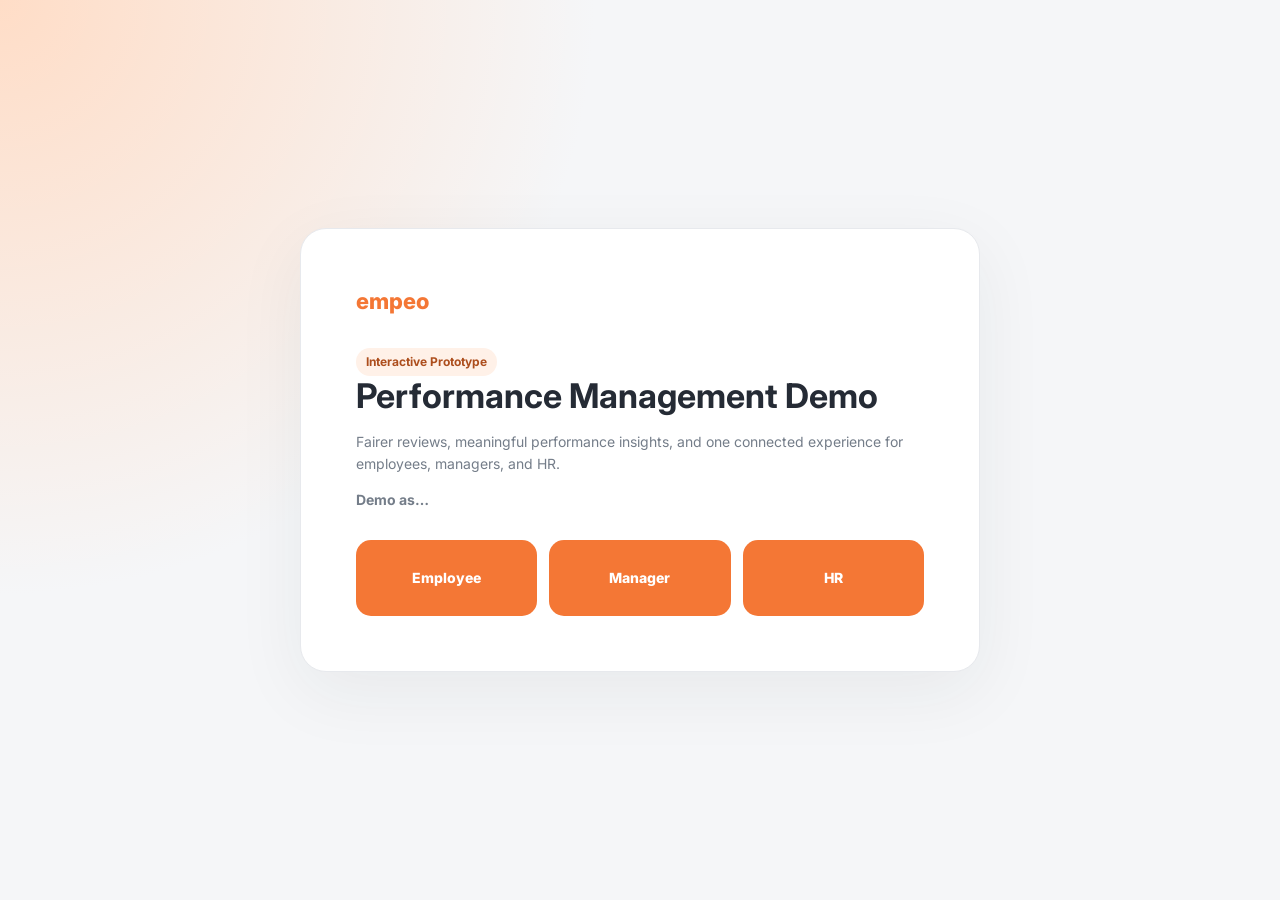
<file: index.html>
<!doctype html>
<html lang="en">
  <head>
    <meta charset="utf-8" />
    <meta name="viewport" content="width=device-width,initial-scale=1" />
    <meta name="theme-color" content="#F47735" />
    <title>Performance Management Demo | empeo</title>
    <link rel="stylesheet" href="css/style.css" />
    <link rel="stylesheet" href="css/components.css" />
    <link rel="stylesheet" href="css/pages.css" />
  </head>
  <body>
    <main class="landing">
      <section class="landing-panel">
        <div class="brand">empeo</div>
        <span class="pill">Interactive Prototype</span>
        <h1>Performance Management Demo</h1>
        <p>
          Fairer reviews, meaningful performance insights, and one connected
          experience for employees, managers, and HR.
        </p>
        <p><strong>Demo as…</strong></p>
        <nav class="role-buttons" aria-label="Choose demo role">
          <a href="pages/employee/performance.html">Employee</a
          ><a href="pages/manager/performance.html">Manager</a
          ><a href="pages/hr/dashboard.html">HR</a>
        </nav>
      </section>
    </main>
  </body>
</html>
</file>
<file: css/style.css>
@import url("https://fonts.googleapis.com/css2?family=Inter:wght@400;500;600;700;800&family=Noto+Sans+Thai:wght@400;500;600;700&display=swap");
:root {
  --primary: #f47735;
  --primary-hover: #e96828;
  --brand-red: #e94e4e;
  --bg: #f5f6f8;
  --surface: #fff;
  --text: #252b35;
  --muted: #747d89;
  --border: #e7e9ed;
  --success: #239b68;
  --warning: #e9a23b;
  --danger: #dc4c4c;
  --sidebar: 76px;
}
* {
  box-sizing: border-box;
}
html {
  scroll-behavior: smooth;
}
body {
  margin: 0;
  background: var(--bg);
  color: var(--text);
  font:
    14px/1.55 Inter,
    "Noto Sans Thai",
    sans-serif;
}
button,
select,
input {
  font: inherit;
}
button {
  cursor: pointer;
}
a {
  text-decoration: none;
  color: inherit;
}
button:focus-visible,
a:focus-visible,
select:focus-visible {
  outline: 3px solid #172b3a;
  outline-offset: 3px;
}
h1,
h2,
h3,
p {
  margin: 0;
}
h1 {
  font-size: clamp(24px, 3vw, 34px);
  line-height: 1.2;
}
h2 {
  font-size: 20px;
}
small,
.muted {
  color: var(--muted);
}
.hidden {
  display: none !important;
}
</file>
<file: css/components.css>
.btn {
  display: inline-flex;
  align-items: center;
  justify-content: center;
  gap: 8px;
  border: 1px solid transparent;
  border-radius: 12px;
  padding: 11px 16px;
  font-weight: 700;
  background: var(--primary);
  color: white;
  transition: 0.18s;
}
.btn:hover {
  background: var(--primary-hover);
}
.btn.secondary {
  background: white;
  border-color: var(--border);
  color: var(--text);
}
.btn.secondary:hover {
  background: #f8f8f8;
}
.btn:disabled {
  opacity: 0.45;
  cursor: not-allowed;
}
.pill {
  display: inline-flex;
  border-radius: 999px;
  padding: 5px 10px;
  background: #fff1e8;
  color: #ad4e1d;
  font-size: 12px;
  font-weight: 700;
}
.card {
  background: white;
  border: 1px solid var(--border);
  border-radius: 18px;
  padding: 24px;
}
.stat-grid {
  display: grid;
  grid-template-columns: repeat(3, minmax(0, 1fr));
  gap: 12px;
}
.stat {
  background: var(--bg);
  padding: 18px;
  border-radius: 14px;
}
.stat strong {
  display: block;
  font-size: 25px;
}
.stat span {
  font-size: 12px;
  color: var(--muted);
}
.field {
  display: flex;
  flex-direction: column;
  gap: 6px;
}
.field label {
  font-size: 12px;
  font-weight: 700;
}
.field select {
  border: 1px solid var(--border);
  border-radius: 10px;
  background: white;
  padding: 9px 12px;
  min-width: 165px;
}
.notice {
  background: #fff8eb;
  border: 1px solid #f3dcae;
  padding: 14px;
  border-radius: 12px;
  color: #80591e;
}
.demo-bar {
  background: #fff;
  border-bottom: 1px solid var(--border);
  padding: 12px 20px;
  display: flex;
  align-items: center;
  gap: 14px;
  flex-wrap: wrap;
}
.demo-bar strong {
  font-size: 12px;
}
.demo-bar .field {
  flex-direction: row;
  align-items: center;
}
.demo-bar .field label {
  white-space: nowrap;
}
.demo-bar .btn {
  padding: 8px 12px;
  font-size: 12px;
}
.empty-state {
  display: grid;
  gap: 12px;
  place-items: start;
}
.empty-state p {
  color: var(--muted);
  max-width: 650px;
}
.tag-row {
  display: flex;
  gap: 8px;
  flex-wrap: wrap;
  margin-top: 16px;
}
.tag {
  background: #f5f6f8;
  padding: 6px 10px;
  border-radius: 9px;
  color: #5d6773;
  font-size: 12px;
}
@media (max-width: 700px) {
  .card {
    padding: 18px;
  }
  .stat-grid {
    grid-template-columns: 1fr;
  }
  .demo-bar {
    align-items: stretch;
  }
  .demo-bar .field {
    flex: 1 1 170px;
    flex-direction: column;
    align-items: stretch;
  }
  .field select {
    min-width: 0;
    width: 100%;
  }
}

/* Demo Settings: mobile two-row header with Home alongside title */
@media (max-width: 760px) {
  .demo-bar {
    display: grid;
    grid-template-columns: repeat(2, minmax(0, 1fr));
    gap: 9px 12px;
    padding: 10px 14px;
    align-items: center;
  }
  .demo-bar .demo-heading {
    grid-column: 1;
    grid-row: 1;
  }
  .demo-bar .demo-home {
    grid-column: 2;
    grid-row: 1;
    justify-self: end;
    width: auto;
  }
  .demo-bar .field:has(#roleSelect) {
    grid-column: 1/-1;
    grid-row: 2;
    width: 100%;
    min-width: 0;
  }
  .demo-bar .field:has(#cycleSelect) {
    grid-column: 1;
    grid-row: 3;
    min-width: 0;
  }
  .demo-bar .field:has(#submissionSelect) {
    grid-column: 2;
    grid-row: 3;
    min-width: 0;
  }
  .demo-bar .field select {
    width: 100%;
    min-width: 0;
  }
}
/* Subtle, consistent scrolling */
html {
  scrollbar-color: #c8cbd0 #f5f6f8;
  scrollbar-width: thin;
}
::-webkit-scrollbar {
  width: 9px;
  height: 7px;
}
::-webkit-scrollbar-track {
  background: #f5f6f8;
}
::-webkit-scrollbar-thumb {
  background: #c8cbd0;
  border-radius: 10px;
  border: 2px solid #f5f6f8;
}
::-webkit-scrollbar-thumb:hover {
  background: #9ba3ad;
}

/* Slim, unobtrusive scrollbars across the demo. */
* {
  scrollbar-width: thin;
  scrollbar-color: #c7cbd2 transparent;
}
*::-webkit-scrollbar {
  width: 3px;
  height: 3px;
}
*::-webkit-scrollbar-thumb {
  background: #c7cbd2;
  border-radius: 9px;
}
*::-webkit-scrollbar-track {
  background: transparent;
}
</file>
<file: css/pages.css>
.landing {
  min-height: 100vh;
  display: grid;
  place-items: center;
  padding: 24px;
  background:
    radial-gradient(circle at top left, #ffddc7 0, transparent 38%), var(--bg);
}
.landing-panel {
  width: min(100%, 680px);
  background: white;
  border: 1px solid var(--border);
  border-radius: 26px;
  padding: clamp(24px, 5vw, 55px);
  box-shadow: 0 20px 70px #252b3510;
}
.brand {
  color: var(--primary);
  font-weight: 800;
  font-size: 22px;
  margin-bottom: 30px;
}
.landing-panel p {
  color: var(--muted);
  margin-top: 14px;
}
.role-buttons {
  display: grid;
  grid-template-columns: repeat(3, 1fr);
  gap: 12px;
  margin-top: 30px;
}
.role-buttons a {
  display: flex;
  align-items: center;
  justify-content: center;
  text-align: center;
  min-height: 76px;
  border-radius: 15px;
  background: var(--primary);
  color: white;
  font-weight: 800;
}
.role-buttons a:hover {
  background: var(--primary-hover);
}
.feature-row {
  display: grid;
  grid-template-columns: repeat(2, minmax(0, 1fr));
  gap: 14px;
  margin-top: 18px;
}
.feature {
  padding: 18px;
  border: 1px solid var(--border);
  border-radius: 14px;
  background: #fff;
}
.feature h3 {
  font-size: 14px;
  margin-bottom: 6px;
}
.feature p {
  color: var(--muted);
  font-size: 12px;
}
.section-stack {
  display: grid;
  gap: 18px;
}
@media (max-width: 600px) {
  .role-buttons,
  .feature-row {
    grid-template-columns: 1fr;
  }
  .landing-panel {
    padding: 26px;
  }
  .role-buttons a {
    min-height: 55px;
  }
}

/* Employee performance and assessment content */
.pm-stack{display:grid;gap:20px}.pm-hero{display:flex;align-items:center;justify-content:space-between;gap:24px;padding:30px;border-radius:20px;background:linear-gradient(120deg,#f47735,#ef925e);color:#fff}.pm-hero h2{font-size:clamp(22px,3vw,30px);margin:7px 0}.pm-hero p{color:#fffdf5;max-width:570px}.pm-eyebrow{font-size:11px;letter-spacing:1.5px;font-weight:800}.pm-hero-action{display:flex;align-items:flex-end;flex-direction:column;gap:12px}.pm-stat-grid{display:grid;grid-template-columns:repeat(4,minmax(0,1fr));gap:14px}.pm-stat,.pm-panel{background:#fff;border:1px solid var(--border);border-radius:17px;padding:22px;min-width:0}.pm-stat{display:grid;gap:5px}.pm-stat>span,.pm-stat small{color:var(--muted);font-size:12px}.pm-stat strong{font-size:28px;line-height:1.2}.pm-stat em{font-size:14px;font-style:normal;color:var(--muted)}.pm-positive{color:var(--success)}.pm-heading{margin-bottom:18px}.pm-heading h2{font-size:19px}.pm-heading p,.pm-note{color:var(--muted);font-size:12px;margin-top:5px}.pm-goal-list,.pm-history,.pm-task-list{display:grid;gap:12px}.pm-goal{border:1px solid var(--border);padding:17px;border-radius:12px}.pm-goal-head,.pm-goal-bottom{display:flex;justify-content:space-between;gap:12px;align-items:center}.pm-goal-head h3{font-size:14px}.pm-goal-head p,.pm-goal-bottom{color:var(--muted);font-size:12px}.pm-goal-head p{margin-top:3px}.pm-progress{height:9px;background:#f0f1f3;border-radius:10px;overflow:hidden;margin:16px 0 10px}.pm-progress span{display:block;background:var(--primary);height:100%;border-radius:10px}.pm-tag{display:inline-flex;align-items:center;border-radius:99px;padding:4px 9px;background:#f1f2f5;color:#58616d;font-size:11px;font-weight:700;white-space:nowrap}.pm-tag.green{background:#e6f6ef;color:#16764e}.pm-tag.amber{background:#fff3dc;color:#99620d}.pm-tag.blue{background:#eaf3ff;color:#2464a2}.pm-tag.light{background:#ffffff2d;color:#fff}.pm-btn{display:inline-flex;align-items:center;justify-content:center;gap:7px;border:1px solid transparent;padding:9px 13px;border-radius:10px;font-size:12px;font-weight:700;cursor:pointer;text-decoration:none}.pm-btn svg,.pm-text-btn svg,.pm-task-icon svg,.pm-insights svg,.pm-achievements svg,.pm-notice svg{width:16px;height:16px;vertical-align:middle}.pm-btn-primary{background:var(--primary);color:#fff}.pm-btn-primary:hover{background:var(--primary-hover)}.pm-btn-outline{background:#fff;border-color:var(--border);color:var(--text)}.pm-btn-light{background:#fff;color:#c95b21}.pm-text-btn{border:0;background:none;color:var(--primary);font-weight:700;font-size:12px}.pm-two-col{display:grid;grid-template-columns:1fr 1fr;gap:16px}.pm-chart{height:190px;padding:10px 20px 20px}.pm-chart-bars{height:100%;display:flex;align-items:flex-end;justify-content:space-around;gap:20px;border-bottom:1px solid var(--border)}.pm-chart-column{height:100%;width:58px;display:flex;flex-direction:column;justify-content:flex-end;align-items:center;gap:5px}.pm-chart-column strong{font-size:12px}.pm-chart-column div{width:100%;background:linear-gradient(180deg,#f47735,#ffd4b8);border-radius:8px 8px 0 0;min-height:15px}.pm-chart-column small{font-size:11px;position:relative;bottom:-23px}.pm-insights{display:grid;gap:13px}.pm-insights>div{display:flex;justify-content:space-between;gap:8px;padding:10px 0;border-bottom:1px solid var(--border);font-size:12px}.pm-insights span{color:var(--muted)}.pm-insights strong{text-align:right}.pm-achievements{display:grid;grid-template-columns:repeat(2,minmax(0,1fr));gap:12px}.pm-achievements>div{display:flex;gap:9px;align-items:center;border:1px solid var(--border);padding:13px;border-radius:11px;font-size:12px}.pm-achievements svg{color:var(--primary);flex-shrink:0}.pm-achievements span{flex:1}.pm-history article{display:flex;justify-content:space-between;align-items:center;gap:14px;border:1px solid var(--border);border-radius:12px;padding:15px}.pm-history article>div:first-child{display:grid;gap:3px}.pm-history article>div:last-child{display:flex;gap:8px;flex-wrap:wrap}.pm-history article span{font-size:12px;color:var(--muted)}.pm-task{display:flex;align-items:center;gap:12px;padding:14px;border:1px solid var(--border);border-radius:12px}.pm-task>div:nth-child(2){flex:1}.pm-task p{font-size:12px;color:var(--muted)}.pm-task-icon{display:grid;place-items:center;width:40px;height:40px;background:#fff0e7;color:var(--primary);border-radius:10px}.pm-notice{background:#fff7ef;color:#86511c;border:1px solid #ffe3c7;padding:13px;border-radius:10px;font-size:12px;margin-bottom:18px;display:flex;gap:10px;align-items:center}.pm-question{border:1px solid var(--border);border-radius:13px;padding:18px;margin:0 0 18px;min-width:0}.pm-question legend{font-weight:800;padding:0 7px}.pm-q-number{display:inline-grid;place-items:center;width:25px;height:25px;background:#fff0e7;color:var(--primary);border-radius:50%;margin-right:5px}.pm-question>p{font-size:12px;color:var(--muted);margin-bottom:15px}.pm-ratings{display:grid;grid-template-columns:repeat(5,minmax(0,1fr));gap:8px;margin-bottom:16px}.pm-rating{display:flex;flex-direction:column;align-items:center;text-align:center;gap:7px;padding:10px 6px;border:1px solid var(--border);border-radius:10px;cursor:pointer}.pm-rating:has(input:checked){background:#fff2e9;border-color:var(--primary)}.pm-rating input{accent-color:var(--primary)}.pm-rating span{font-size:18px;font-weight:800}.pm-rating small{font-size:10px;line-height:1.4}.pm-field-label{display:block;font-weight:700;font-size:12px;margin:12px 0 7px}.pm-question textarea{width:100%;border:1px solid var(--border);border-radius:10px;padding:11px;resize:vertical}.pm-form-actions{display:flex;gap:10px;justify-content:flex-end;align-items:center}.pm-form-message,#pm-form-message{color:var(--danger);font-size:12px;margin-bottom:10px}.pm-modal-backdrop{position:fixed;inset:0;z-index:1000;background:#182536a8;display:grid;place-items:center;padding:16px}.pm-modal{position:relative;background:#fff;border-radius:18px;padding:28px;max-width:480px;width:100%;display:grid;gap:16px;max-height:90vh;overflow:auto}.pm-modal h2{padding-right:25px}.pm-modal-close{position:absolute;right:15px;top:15px;border:0;background:#f1f2f5;border-radius:50%;width:32px;height:32px;display:grid;place-items:center}.pm-modal-close svg{width:16px}.pm-number{border:1px solid var(--border);border-radius:9px;padding:10px;width:100%}.pm-dialog-summary{display:flex;justify-content:space-between;padding:15px;background:#fff3e8;border-radius:10px}.pm-recap{text-align:center;background:linear-gradient(135deg,#f47735,#f6b16f);color:#fff;padding:26px;border-radius:14px}.pm-recap strong{display:block;font-size:46px;margin:10px}.pm-recap p{color:#fff}
@media(max-width:1000px){.pm-stat-grid{grid-template-columns:repeat(2,minmax(0,1fr))}.pm-two-col{grid-template-columns:1fr}}
@media(max-width:760px){.pm-hero{align-items:stretch;flex-direction:column;padding:22px}.pm-hero-action{align-items:flex-start}.pm-panel,.pm-stat{padding:16px}.pm-achievements{grid-template-columns:1fr}.pm-goal-head,.pm-goal-bottom,.pm-history article{align-items:flex-start;flex-direction:column}.pm-ratings{grid-template-columns:repeat(5,minmax(0,1fr));gap:4px}.pm-rating{padding:7px 3px}.pm-rating small{font-size:9px}.pm-task{flex-wrap:wrap}.pm-task .pm-tag{margin-left:auto}}
@media(max-width:420px){.pm-stat-grid{gap:8px}.pm-stat strong{font-size:24px}.pm-ratings{grid-template-columns:repeat(5,minmax(0,1fr))}.pm-rating small{font-size:8px;overflow-wrap:anywhere}}

/* Employee v2: compact priority panels, tabs, comparisons, and assessment forms */
.pm-subtabs{display:flex;gap:8px;overflow-x:auto;border-bottom:1px solid var(--border);padding-bottom:7px}.pm-subtab{border:0;background:transparent;padding:12px 14px;border-radius:10px 10px 0 0;white-space:nowrap;display:flex;align-items:center;gap:7px;color:var(--muted);font-weight:700;cursor:pointer}.pm-subtab svg{width:17px;height:17px}.pm-subtab.selected{color:var(--primary);background:#fff1e8;border-bottom:3px solid var(--primary)}.pm-hero-compact{padding:17px 24px}.pm-hero-compact h2{font-size:20px}.pm-priority-grid{display:grid;grid-template-columns:minmax(0,1.3fr) minmax(260px,.8fr);gap:16px;align-items:start}.pm-goal-compact{padding:12px}.pm-goal-line{display:flex;align-items:center;gap:12px}.pm-goal-main{display:grid;gap:3px;flex:1;min-width:0}.pm-goal-main strong{font-size:13px}.pm-goal-main small{color:var(--muted)}.pm-goal-compact .pm-progress{margin:9px 0 0;height:6px}.pm-goal-status,.pm-status-icon{display:inline-flex;align-items:center;justify-content:center;flex:none}.pm-goal-status svg,.pm-status-icon svg{width:21px;height:21px}.pm-goal-status.completed,.pm-status-icon.submitted{color:var(--success)}.pm-goal-status.failed{color:var(--danger)}.pm-goal-status.in-progress,.pm-status-icon.draft{color:var(--warning)}.pm-status-icon.empty{color:#9ba3ad}.pm-achievement-mini{display:grid;gap:11px;margin-bottom:15px}.pm-achievement-mini>div{display:flex;align-items:center;gap:10px;font-size:12px}.pm-achievement-mini svg{width:18px;color:var(--primary)}.pm-celebrate{border-color:#f5bd64}.pm-fireworks{font-size:26px;text-align:center;animation:pm-party 1.5s ease-in-out infinite alternate}@keyframes pm-party{from{transform:scale(.94) rotate(-3deg)}to{transform:scale(1.07) rotate(3deg)}}.pm-compare-control{font-size:12px;margin-bottom:12px}.pm-compare-control input{accent-color:var(--primary)}.pm-selected-skill{display:flex;justify-content:space-between;gap:10px;margin:16px 0;font-size:13px}.pm-negative{color:var(--danger)}.pm-compare-chart{display:grid;gap:19px;margin:20px 0}.pm-compare-bar{display:grid;grid-template-columns:80px 1fr 30px;align-items:center;gap:9px;font-size:12px}.pm-bar-track{height:14px;border-radius:12px;background:#eef0f3}.pm-bar-fill{height:100%;background:var(--primary);border-radius:12px;position:relative;transition:width .35s}.pm-bar-fill.past{background:#aeb8c4}.pm-bar-fill.team{background:#5a94bf}.pm-bar-dot{position:absolute;right:-5px;top:50%;width:13px;height:13px;border-radius:50%;background:inherit;border:2px solid white;transform:translateY(-50%);box-shadow:0 0 0 1px #0002}.pm-insight-buttons{display:grid;gap:8px;margin-bottom:12px}.pm-insight-button{border:1px solid var(--border);background:white;border-radius:10px;padding:11px;display:flex;justify-content:space-between;gap:8px;text-align:left;cursor:pointer}.pm-insight-button.active{border-color:var(--primary);background:#fff5ee}.pm-insight-button>span{display:flex;align-items:center;gap:6px;color:var(--muted);font-size:12px}.pm-insight-button svg{width:15px;height:15px}.pm-insight-button strong{font-size:12px;text-align:right}.pm-insight-button em{font-style:normal}.pm-filter{display:flex;align-items:center;gap:8px;font-size:12px;margin:0 0 16px}.pm-filter select,.pm-history-filters select,.pm-inline-form select,.pm-modal select{border:1px solid var(--border);border-radius:9px;padding:8px;background:white}.pm-assessment-banner{padding:22px}.pm-assessment-banner h2{font-size:21px}.pm-banner-status{display:flex;flex-wrap:wrap;gap:9px;margin-top:16px}.pm-banner-status button{display:flex;align-items:center;gap:5px;background:#ffffff25;color:#fff;border:1px solid #ffffff66;border-radius:10px;padding:7px 10px;cursor:pointer;font-size:12px}.pm-banner-status .pm-status-icon{color:white}.pm-assessment-groups{display:grid;gap:12px}.pm-form-row{display:flex;align-items:center;gap:12px;border:1px solid var(--border);border-radius:12px;padding:12px}.pm-form-person{display:grid;gap:3px;flex:1}.pm-form-person small{color:var(--muted)}.pm-group{border:1px solid var(--border);border-radius:12px;padding:10px;display:grid;gap:9px}.pm-group-toggle{display:flex;align-items:center;justify-content:space-between;padding:12px;border:0;background:#fff5ee;border-radius:9px;cursor:pointer;text-align:left}.pm-group-toggle svg{width:18px}.pm-inline-form{padding:20px;border:1px solid #f47735;border-radius:13px;background:#fffaf6;display:grid;gap:12px;scroll-margin-top:110px}.pm-inline-heading{display:flex;align-items:center;justify-content:space-between;gap:12px}.pm-inline-heading h3{font-size:16px}.pm-inline-form .pm-question{background:white;margin:0}.pm-inline-form textarea{width:100%;border:1px solid var(--border);border-radius:9px;padding:10px}.pm-history-filters{display:flex;flex-wrap:wrap;gap:12px;margin:12px 0 20px}.pm-history-filters label{display:grid;gap:5px;font-size:12px}.pm-modal-wide{max-width:720px}.pm-modal details{border:1px solid var(--border);padding:10px;border-radius:9px}.pm-modal summary{cursor:pointer;font-weight:700}.pm-story{background:linear-gradient(140deg,#f47735,#e94e4e);border-radius:16px;color:white;min-height:320px;display:flex;flex-direction:column;align-items:center;justify-content:center;text-align:center;gap:18px;padding:28px;animation:pm-story-enter .3s ease}.pm-story h2{font-size:25px}.pm-story strong{font-size:clamp(24px,4vw,42px)}.pm-story a{color:white;text-decoration:underline}.pm-story-progress{display:flex;gap:4px;width:100%}.pm-story-progress span{height:4px;flex:1;border-radius:5px;background:#ffffff55}.pm-story-progress span.filled{background:white}.pm-story-controls{display:flex;justify-content:space-between}@keyframes pm-story-enter{from{opacity:.5;transform:translateY(8px)}to{opacity:1;transform:translateY(0)}}
@media(max-width:950px){.pm-priority-grid{grid-template-columns:1fr}}@media(max-width:600px){.pm-form-row{gap:8px;flex-wrap:wrap}.pm-form-person{min-width:45%}.pm-insight-button{flex-direction:column}.pm-compare-bar{grid-template-columns:72px 1fr 25px}.pm-inline-form{padding:12px}.pm-subtab{font-size:12px;padding:10px}.pm-hero-compact{padding:14px}.pm-hero-compact h2{font-size:17px}}

/* Employee refinement — Nov 19 */
.pm-goal-status.completed svg,.pm-goal-status.failed svg{fill:currentColor;stroke:#fff;stroke-width:2.2}
.pm-bar-dot{display:none!important}
.pm-skill-picker{margin:20px 0 12px;border-top:1px solid var(--border);padding-top:15px;display:grid;gap:10px;font-size:12px;font-weight:700}
.pm-skill-picker>div{display:flex;flex-wrap:wrap;gap:7px}
.pm-skill-chip{border:1px solid #d7dce2;background:#fff;border-radius:100px;padding:8px 12px;font-size:12px;cursor:pointer;color:#252b35}
.pm-skill-chip.active{background:#f47735;color:#fff;border-color:#f47735}
.pm-insight-button{cursor:default}.pm-insight-button:hover{background:#fff}
.pm-achievement-link{width:100%;display:flex;align-items:center;gap:10px;text-align:left;border:1px solid #eceef1;background:#fff;border-radius:10px;padding:12px;cursor:pointer;color:#252b35;font-size:12px}
.pm-achievement-link:hover{background:#fff5ee;border-color:#f47735}
.pm-achievement-link svg{width:18px;height:18px;flex:none;color:#e96828}.pm-achievement-link svg:last-child{margin-left:auto}
.pm-achievement-link span{flex:1}.pm-achievement-link small{color:#747d89}
.pm-person{display:inline-flex;align-items:center;gap:10px;min-width:0}.pm-avatar{width:38px;height:38px;border-radius:50%;background:#ffdfc8;color:#873b14;display:grid;place-items:center;font-weight:800;font-size:12px;flex:none}
.pm-person-copy{display:grid;gap:3px;min-width:0}.pm-person-copy strong{font-size:13px}.pm-person-copy small{font-size:11px;color:#747d89}
.pm-form-person{min-width:0}.pm-detail-rows{display:grid;gap:0;border:1px solid #e7e9ed;border-radius:12px;overflow:hidden}.pm-detail-rows>div{display:flex;align-items:center;justify-content:space-between;gap:14px;padding:12px 14px;border-bottom:1px solid #e7e9ed;font-size:13px}.pm-detail-rows>div:last-child{border:0}.pm-detail-rows strong{text-align:right;white-space:nowrap}
.pm-story{gap:12px;padding:24px;min-height:380px;justify-content:flex-start;color:#fff;background:linear-gradient(140deg,#9e3818,#d24d22)}
.pm-story-1{background:linear-gradient(135deg,#18334b,#276490)}.pm-story-2{background:linear-gradient(135deg,#45317b,#694aa1)}.pm-story-3{background:linear-gradient(135deg,#155c55,#21816b)}
.pm-story h2{font-size:clamp(19px,2.7vw,25px);line-height:1.25;margin:3px 0 8px}.pm-story h3{font-size:22px}.pm-story p{color:#fff;line-height:1.55;font-size:13px;max-width:560px}.pm-story strong{font-size:inherit}.pm-story-art{width:48px;height:48px;border-radius:14px;background:#ffffff24;display:grid;place-items:center}.pm-story-art svg{width:26px;height:26px;stroke:#fff}.pm-story-count,.pm-story-kicker{font-size:11px;font-weight:700;letter-spacing:1px}
.pm-story-scores,.pm-story-goals,.pm-story-quotes{width:100%;max-width:560px;display:grid;gap:7px;text-align:left}.pm-story-scores>div{display:flex;justify-content:space-between;align-items:center;gap:12px;padding:9px 12px;border:1px solid #ffffff55;border-radius:8px;background:#ffffff15;font-size:12px}.pm-story-scores>div.top{background:#fff;color:#173f60;border-color:#fff}.pm-story-scores b{white-space:nowrap}
.pm-story-number{font-size:clamp(38px,7vw,64px);font-weight:800;line-height:1.1}.pm-story-number-secondary{font-size:18px;font-weight:700}.pm-story-pair{display:grid;grid-template-columns:repeat(2,minmax(0,1fr));gap:12px;width:100%;text-align:left}.pm-story-pair>div,.pm-story-goals>div{padding:16px;border-radius:12px;background:#ffffff1d;border:1px solid #ffffff55;display:grid;align-content:start;gap:8px}.pm-story-pair span{font-size:12px}.pm-story-pair b{font-size:16px}.pm-story-pair strong{font-size:26px}.pm-story-pair p{font-size:12px}.pm-story-goals{grid-template-columns:repeat(2,minmax(0,1fr))}.pm-story-goals b{font-size:13px}.pm-story-goals p{margin:0}.pm-story-quotes blockquote{margin:0;background:#ffffff1c;border-left:3px solid #fff;padding:13px;text-align:left;font-size:13px;line-height:1.5;border-radius:6px}.pm-story-quotes small{display:block;margin-top:7px;font-weight:700}.pm-story a{color:#fff;text-decoration:underline;font-size:13px;font-weight:700}
@media(max-width:600px){.pm-story{padding:16px;min-height:420px}.pm-story-pair,.pm-story-goals{grid-template-columns:1fr}.pm-story-pair>div{padding:12px;gap:4px}.pm-story-pair strong{font-size:20px}.pm-story-art{width:40px;height:40px}.pm-story-scores>div{padding:7px 9px}.pm-detail-rows>div{font-size:12px}}

/* Shared status icons: solid, legible across goals and assessments */
.pm-goal-status.completed svg,.pm-status-icon.submitted svg {fill:var(--success);stroke:#fff;stroke-width:2.5}
.pm-goal-status.failed svg {fill:var(--danger);stroke:#fff;stroke-width:2.5}
.pm-goal-status.in-progress svg,.pm-status-icon.draft svg {fill:var(--warning);stroke:#fff;stroke-width:2.5}
.pm-assessment-banner .pm-status-icon.submitted svg,.pm-assessment-banner .pm-status-icon.draft svg {fill:#fff;stroke:var(--primary);stroke-width:2.5}
/* Scrollable tabs and horizontal menus */
.pm-subtabs,.pm-history-filters {scrollbar-width:thin;scrollbar-color:#e9a37e transparent}
.pm-subtabs::-webkit-scrollbar,.mobile-nav::-webkit-scrollbar {height:5px}
.pm-subtabs::-webkit-scrollbar-thumb,.mobile-nav::-webkit-scrollbar-thumb {background:#e9a37e;border-radius:10px}

/* Manager assessments and team performance */
.pm-manager-team{border:1px solid var(--border);border-radius:12px;margin-top:12px;overflow:hidden}
.pm-manager-toggle{display:flex;align-items:center;gap:10px;width:100%;padding:14px;border:0;background:#fff;text-align:left;cursor:pointer;color:var(--text)}
.pm-manager-toggle strong{flex:1}.pm-manager-toggle span{font-size:12px;color:var(--muted)}
.pm-manager-role{padding:12px 16px;border-top:1px solid var(--border);background:#fcfcfd}
.pm-manager-role-head,.pm-manager-row,.pm-manager-form-top{display:flex;align-items:center;justify-content:space-between;gap:12px}
.pm-manager-role-head{margin-bottom:8px}.pm-manager-row{border-top:1px solid var(--border);padding:12px 0}
.pm-manager-row .pm-person,.pm-manager-form-top .pm-person{flex:1;min-width:0}
.pm-manager-form{padding:16px;border:1px solid #f4b08b;border-radius:12px;background:white;margin:10px 0}
.pm-manager-form fieldset{border:0;border-top:1px solid var(--border);margin:14px 0;padding:14px 0}
.pm-manager-form legend{font-weight:700}.pm-manager-ratings{display:grid;grid-template-columns:repeat(5,minmax(0,1fr));gap:7px}
.pm-manager-ratings label{display:flex;flex-direction:column;align-items:center;gap:6px;padding:9px 4px;border:1px solid var(--border);border-radius:9px;text-align:center;cursor:pointer}
.pm-manager-ratings label small{font-size:10px;line-height:1.4}.pm-manager-form textarea{width:100%;max-width:100%;border:1px solid var(--border);border-radius:9px;padding:10px}
.pm-manager-summary{display:grid;grid-template-columns:repeat(3,minmax(0,1fr));gap:12px}
.pm-manager-summary>div{background:#fff8f2;border-radius:10px;padding:14px;display:flex;flex-direction:column;gap:7px}
.pm-manager-summary small{color:var(--muted)}.pm-manager-summary strong{font-size:25px}
.pm-manager-filters{display:flex;flex-wrap:wrap;gap:12px;margin:14px 0}.pm-manager-filters label{display:grid;gap:5px;font-size:12px}
.pm-manager-filters select{min-width:140px;padding:9px;border:1px solid var(--border);border-radius:8px;background:white}
.pm-manager-checks{display:flex;flex-wrap:wrap;gap:12px;margin:12px 0}.pm-manager-checks label{display:flex;gap:5px;align-items:center;font-size:12px}
.pm-manager-chart{display:grid;gap:13px;margin-top:16px}.pm-manager-benchmark{font-size:12px;color:var(--muted)}
.pm-manager-bar-row{display:grid;grid-template-columns:130px minmax(0,1fr) 42px;gap:12px;align-items:center;font-size:12px}
.pm-manager-track{height:16px;background:#edf0f4;border-radius:5px;position:relative;overflow:hidden}
.pm-manager-fill{height:100%;background:#f47735;border-radius:5px}.pm-manager-fill.high{background:#239b68}.pm-manager-fill.low{background:#dc4c4c}
.pm-manager-ref{position:absolute;top:0;bottom:0;width:2px;background:#172b3a}
.pm-manager-people{display:grid;grid-template-columns:repeat(auto-fit,minmax(260px,1fr));gap:12px;margin-top:14px}
.pm-manager-person-card{display:grid;gap:10px;padding:15px;border:1px solid var(--border);border-radius:12px}
.pm-manager-person-card p{font-size:13px;color:var(--muted);margin:0}.pm-manager-score{font-size:18px;font-weight:700}
.pm-manager-badge{width:max-content;border-radius:30px;background:#edf0f4;padding:5px 9px;font-size:11px;font-weight:700}
.pm-manager-badge.high{background:#e4f6ed;color:#15724b}.pm-manager-badge.low{background:#ffeded;color:#b43333}
.pm-team-group-label{font-size:12px;font-weight:700;color:var(--muted);padding:12px 10px 4px}
.pm-status-icon.submitted svg,.pm-goal-status.completed svg{fill:#239b68;color:white;stroke:#fff;stroke-width:2.2}
.pm-goal-status.failed svg{fill:#dc4c4c;color:#fff;stroke:#fff;stroke-width:2.2}
.pm-status-icon.draft svg{fill:#e9a23b;stroke:white}
.pm-status-icon.empty svg{fill:#e8edf2;stroke:#6b7280}
@media(max-width:760px){.pm-manager-ratings{grid-template-columns:repeat(2,minmax(0,1fr))}.pm-manager-summary{grid-template-columns:1fr 1fr}.pm-manager-bar-row{grid-template-columns:92px minmax(0,1fr) 35px;gap:6px}.pm-manager-role{padding:10px}.pm-manager-row{flex-wrap:wrap}}

/* Assessment type icon + title above profile rows; keep original icons. */
.pm-assessment-entry{display:grid;gap:9px;min-width:0}
.pm-assessment-heading{display:flex;align-items:center;gap:10px;min-width:0}
.pm-assessment-entry>.pm-assessment-heading{padding:2px 0 0}
.pm-assessment-heading strong{font-size:14px;line-height:1.4}
.pm-group-toggle>.pm-assessment-heading{flex:1}
.pm-group-toggle>.pm-assessment-heading .pm-task-icon{width:36px;height:36px}
.pm-assessment-entry>.pm-form-row{min-width:0}
.pm-assessment-entry .pm-form-person{min-width:0}
.pm-organization-label{font-size:13px;font-weight:600;color:var(--muted)}

/* Team Performance 2026 prototype improvements */
.pm-team-overview{display:grid;grid-template-columns:1fr 1fr 1.6fr;gap:14px;margin-top:14px}
.pm-team-overview>div{border:1px solid var(--border);border-radius:12px;padding:16px;display:flex;flex-direction:column;gap:9px}
.pm-team-overview small,.pm-team-overview span{font-size:12px;color:var(--muted)}
.pm-team-overall>strong{font-size:32px;color:var(--primary)}
.pm-team-strength>strong{font-size:16px}
.pm-team-skill-scores>div{display:flex;justify-content:space-between;gap:12px;font-size:12px;border-bottom:1px solid var(--border);padding-bottom:7px}
.pm-performer-columns{display:grid;grid-template-columns:1fr 1fr;gap:22px}
.pm-performer-group h3{font-size:14px;margin:8px 0 12px}
.pm-performer-avatars{display:flex;flex-wrap:wrap;gap:10px}
.pm-performer-avatar{display:flex;align-items:center;gap:8px;border:1px solid var(--border);background:white;border-radius:12px;padding:6px;cursor:pointer;max-width:100%;text-align:left;position:relative}
.pm-performer-avatar.high .pm-avatar{background:#e2f6ec;color:#15724b;border:2px solid #239b68}
.pm-performer-avatar.low .pm-avatar{background:#ffeded;color:#b43333;border:2px solid #dc4c4c}
.pm-performer-info{display:none;flex-direction:column;gap:3px;font-size:12px}
.pm-performer-info small{font-size:11px;color:var(--muted)}
@media(hover:hover){.pm-performer-avatar:hover .pm-performer-info{display:flex}}
.pm-performer-avatar.expanded .pm-performer-info{display:flex}
.pm-compare-employee{display:grid;grid-template-columns:130px minmax(0,1fr) 52px 32px;align-items:center;gap:10px}
.pm-compare-name{display:flex;flex-direction:column;gap:2px;font-size:12px}
.pm-compare-name small{font-size:10px;color:var(--muted)}
.pm-compare-track-wrap{min-width:0}.pm-compare-track-wrap .pm-manager-track{height:20px;overflow:visible;background:#eef0f3}
.pm-compare-track-wrap .pm-manager-fill{height:10px;position:absolute;bottom:0;left:0;border-radius:3px}
.pm-compare-old{height:8px;position:absolute;top:0;left:0;background:#aab4c1;border-radius:3px}
.pm-compare-metrics{display:flex;flex-direction:column;align-items:flex-end;gap:2px;font-size:12px}
.pm-compare-metrics small{font-size:10px}
.pm-compare-end-avatar{display:grid;place-items:center;width:30px;height:30px;border:2px solid #f47735;border-radius:50%;background:#fff4e9;color:#9a4c1b;font-weight:700;font-size:9px}
.pm-compare-end-avatar.high{border-color:#239b68}.pm-compare-end-avatar.low{border-color:#dc4c4c}
.pm-manager-filters input[type=search]{padding:9px;border:1px solid var(--border);border-radius:8px;min-width:170px}
.pm-team-story-backdrop{z-index:99999}
.pm-team-story{width:min(540px,95vw);min-height:min(640px,85vh);display:flex;flex-direction:column;gap:22px;border-radius:22px;padding:26px;color:white;background:#276490;box-shadow:0 24px 70px #0005}
.pm-team-story.theme-1{background:#9b3e1c}.pm-team-story.theme-2{background:#24634c}.pm-team-story.theme-3{background:#513c83}
.pm-team-story-top,.pm-team-story-footer{display:flex;align-items:center;justify-content:space-between;gap:12px}
.pm-team-story-top button{border:0;background:transparent;color:inherit;font-size:28px;cursor:pointer}
.pm-team-story-progress{display:flex;gap:5px}.pm-team-story-progress span{height:4px;flex:1;background:#ffffff55;border-radius:4px}.pm-team-story-progress span.active{background:white}
.pm-team-story-main{flex:1;display:flex;flex-direction:column;align-items:center;justify-content:center;gap:16px;text-align:center}
.pm-team-story-icon svg{width:64px;height:64px}.pm-team-story-main h2{font-size:clamp(22px,4vw,32px);margin:0}.pm-team-story-main p{font-size:15px;line-height:1.65;max-width:420px;margin:0}
.pm-team-story .pm-btn-outline{color:#fff;border-color:#fff8;background:transparent}.pm-team-story .pm-btn-primary{background:white;color:#172b3a;border-color:white}
@media(max-width:760px){.pm-team-overview{grid-template-columns:1fr}.pm-performer-columns{grid-template-columns:1fr}.pm-compare-employee{grid-template-columns:90px minmax(0,1fr) 36px 28px;gap:5px}.pm-compare-end-avatar{width:27px;height:27px}.pm-team-story{padding:18px;min-height:75vh}}

/* Self and organization assessments are distinct cards like grouped types. */
.pm-assessment-groups>.pm-assessment-entry{border:1px solid var(--border);border-radius:12px;padding:12px;background:#fff}
.pm-assessment-groups>.pm-assessment-entry>.pm-form-row{border:0;padding:4px 0 0}
/* Banner status symbols match white banner text, including their fills. */
.pm-assessment-banner .pm-banner-status .pm-status-icon svg{color:#fff!important;stroke:#fff!important;fill:transparent!important}
.pm-assessment-banner .pm-banner-status .pm-status-icon.submitted svg{fill:#ffffff44!important}

/* Review-cycle assessment progress controls */
.pm-assessment-progress-tabs{display:grid;grid-template-columns:repeat(2,minmax(0,1fr));gap:12px}
.pm-progress-tab{display:flex;align-items:center;gap:10px;min-width:0;padding:16px;border:1px solid var(--border);border-radius:12px;background:#fff;color:var(--text);text-align:left;cursor:pointer}
.pm-progress-tab.selected{border-color:#F47735;background:#fff2e9;box-shadow:inset 0 0 0 1px #F47735}
.pm-progress-tab svg{width:20px;height:20px;color:#F47735;flex:none}.pm-progress-tab span{flex:1;font-weight:700}.pm-progress-tab strong{font-size:15px;white-space:nowrap}
.pm-new-member{color:#8a5a24;font-weight:600}.pm-manager-checks input[type=checkbox],.pm-manager-form input[type=checkbox],.pm-stack input[type=checkbox]{accent-color:#F47735}
@media(max-width:600px){.pm-assessment-progress-tabs{grid-template-columns:1fr}.pm-progress-tab{padding:12px}}
/* Keep cycle-period labels readable inside the shared Employee/Manager banners. */
.pm-cycle-period{font-size:12px;opacity:.95;display:block;margin-top:6px}

.pm-cycle-selector{width:100%;padding:15px 20px}.pm-cycle-selector label{display:grid;gap:8px;font-size:12px;font-weight:700}.pm-cycle-selector select{width:100%;border:1px solid var(--border);border-radius:10px;padding:11px;background:#fff;color:var(--text)}
.pm-goal-detail-status{font-weight:700}.pm-goal-detail-status.completed{color:var(--success)}.pm-goal-detail-status.failed{color:var(--danger)}.pm-goal-detail-status.in-progress{color:var(--warning)}
.pm-modal:has(.pm-story){padding:0;overflow:hidden;gap:0}.pm-modal:has(.pm-story) .pm-story{border-radius:0;min-height:430px}.pm-modal:has(.pm-story) .pm-story-controls{padding:14px 20px;background:#fff}.pm-modal:has(.pm-story) .pm-modal-close{z-index:2}
</file>
